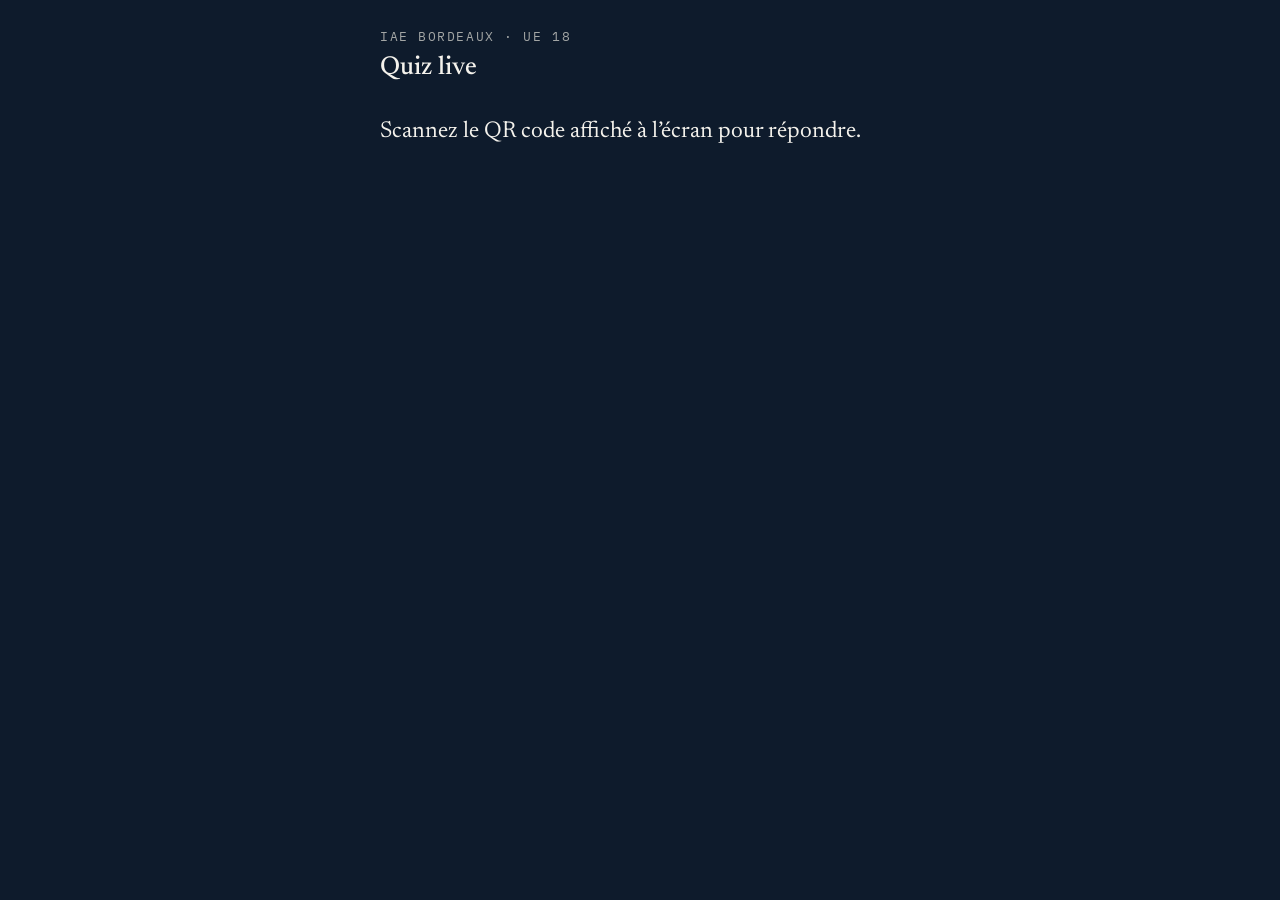
<file: index.html>
<!DOCTYPE html>
<html lang="fr"><head><meta charset="utf-8"><meta name="viewport" content="width=device-width, initial-scale=1"><meta name="robots" content="noindex"><title>Quiz live</title><link rel="preconnect" href="https://fonts.googleapis.com"><link rel="preconnect" href="https://fonts.gstatic.com" crossorigin><link rel="stylesheet" href="https://fonts.googleapis.com/css2?family=IBM+Plex+Mono:wght@400;500&family=Newsreader:ital,wght@0,400;0,500;1,400&display=swap"><link rel="stylesheet" href="app.css"></head>
<body><main class="wrap"><p class="kicker">IAE Bordeaux · UE 18</p><h1>Quiz live</h1><p class="q">Scannez le QR code affiché à l’écran pour répondre.</p></main></body></html>
</file>
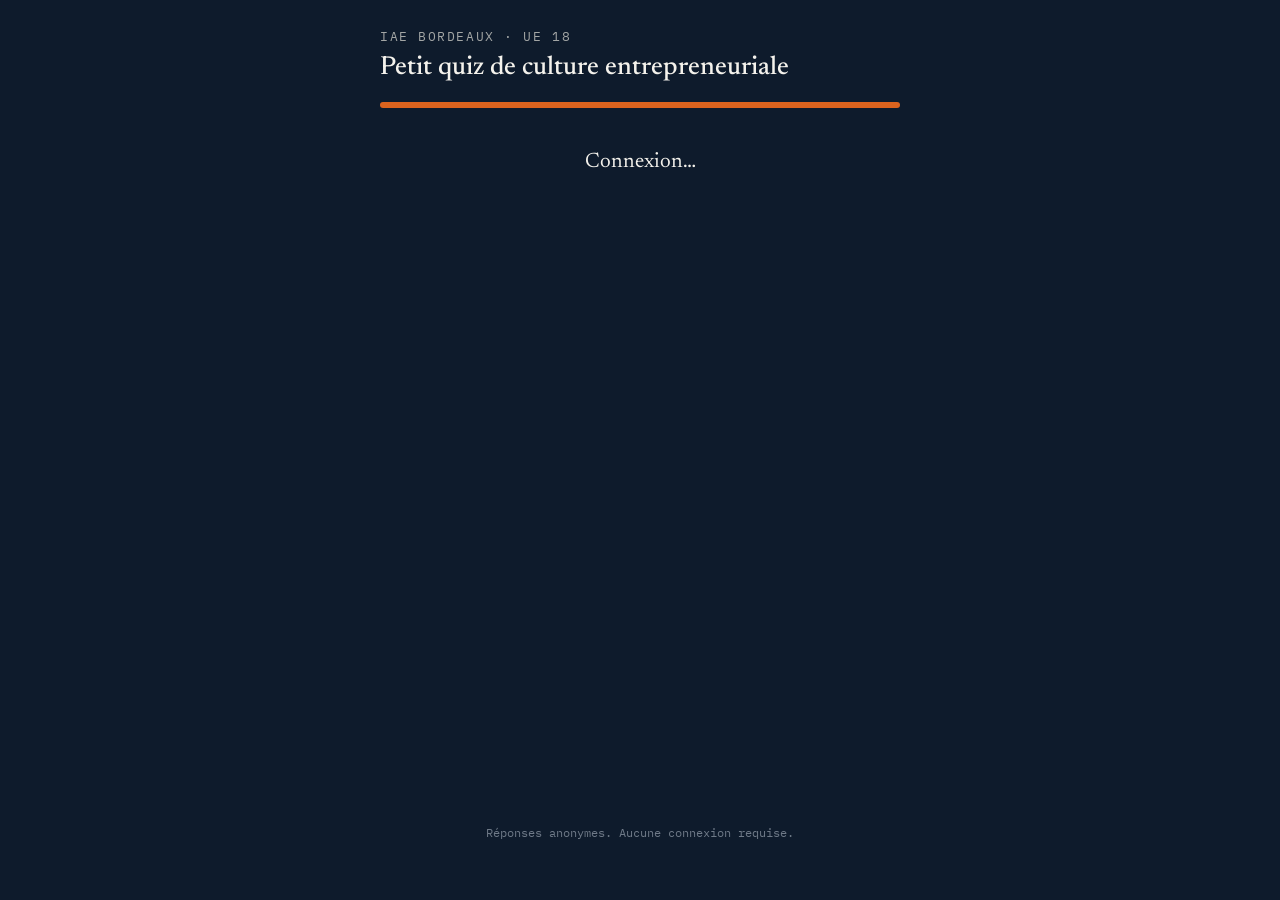
<file: a/index.html>
<!DOCTYPE html>
<html lang="fr">
<head>
<meta charset="utf-8">
<meta name="viewport" content="width=device-width, initial-scale=1, viewport-fit=cover">
<meta name="robots" content="noindex">
<meta name="theme-color" content="#0E1B2C">
<title>Petit quiz de culture entrepreneuriale</title>
<link rel="preconnect" href="https://fonts.googleapis.com"><link rel="preconnect" href="https://fonts.gstatic.com" crossorigin><link rel="stylesheet" href="https://fonts.googleapis.com/css2?family=IBM+Plex+Mono:wght@400;500&family=Newsreader:ital,wght@0,400;0,500;1,400&display=swap">
<link rel="stylesheet" href="../app.css?v=5">
</head>
<body>
<main id="app"></main>
<noscript><p style="padding:20px">Activez JavaScript pour répondre.</p></noscript>
<script src="../app.js?v=5"></script>
<script>Ancrage.participant(document.getElementById("app"), "quiz", "a");</script>
</body>
</html>
</file>
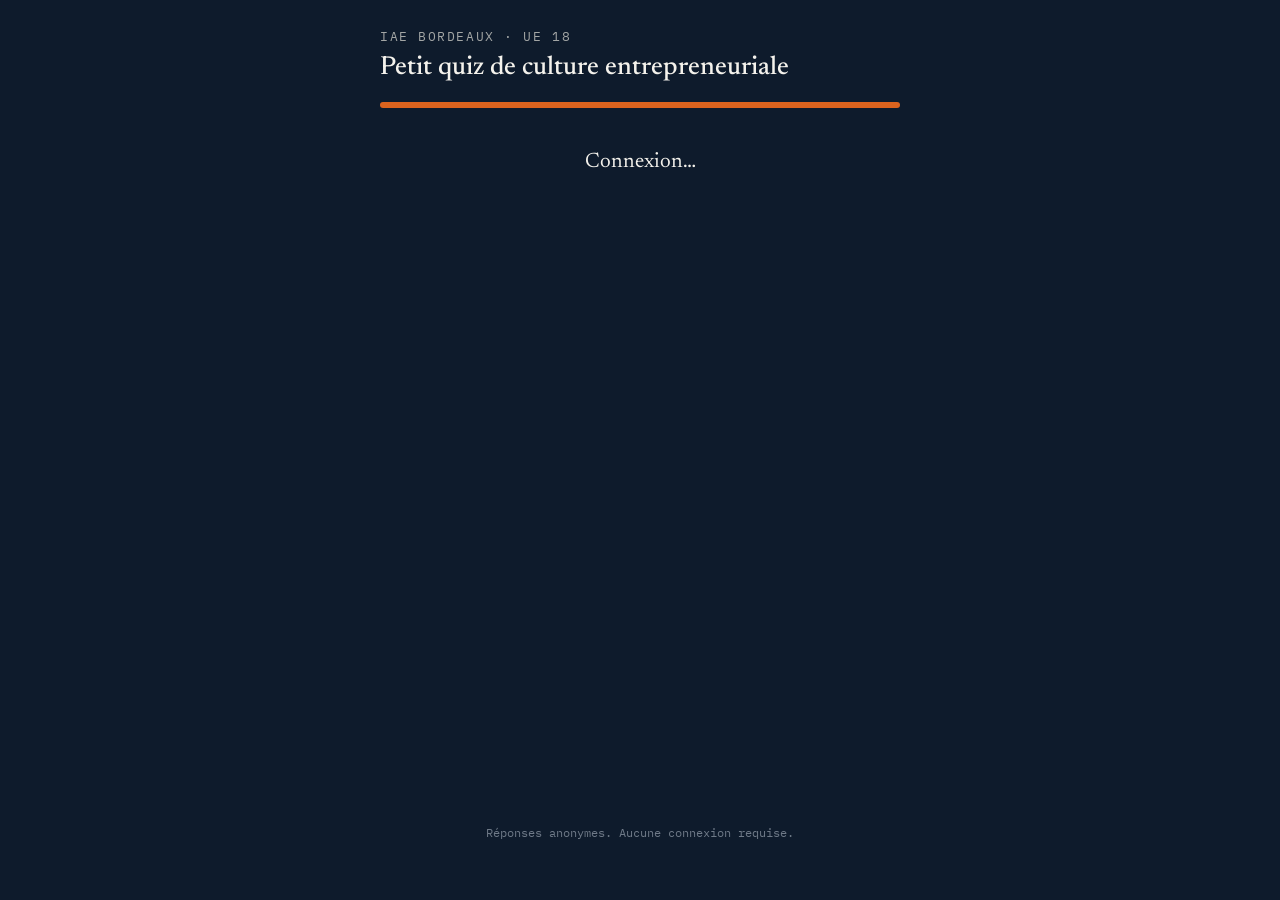
<file: b/index.html>
<!DOCTYPE html>
<html lang="fr">
<head>
<meta charset="utf-8">
<meta name="viewport" content="width=device-width, initial-scale=1, viewport-fit=cover">
<meta name="robots" content="noindex">
<meta name="theme-color" content="#0E1B2C">
<title>Petit quiz de culture entrepreneuriale</title>
<link rel="preconnect" href="https://fonts.googleapis.com"><link rel="preconnect" href="https://fonts.gstatic.com" crossorigin><link rel="stylesheet" href="https://fonts.googleapis.com/css2?family=IBM+Plex+Mono:wght@400;500&family=Newsreader:ital,wght@0,400;0,500;1,400&display=swap">
<link rel="stylesheet" href="../app.css?v=5">
</head>
<body>
<main id="app"></main>
<noscript><p style="padding:20px">Activez JavaScript pour répondre.</p></noscript>
<script src="../app.js?v=5"></script>
<script>Ancrage.participant(document.getElementById("app"), "quiz", "b");</script>
</body>
</html>
</file>
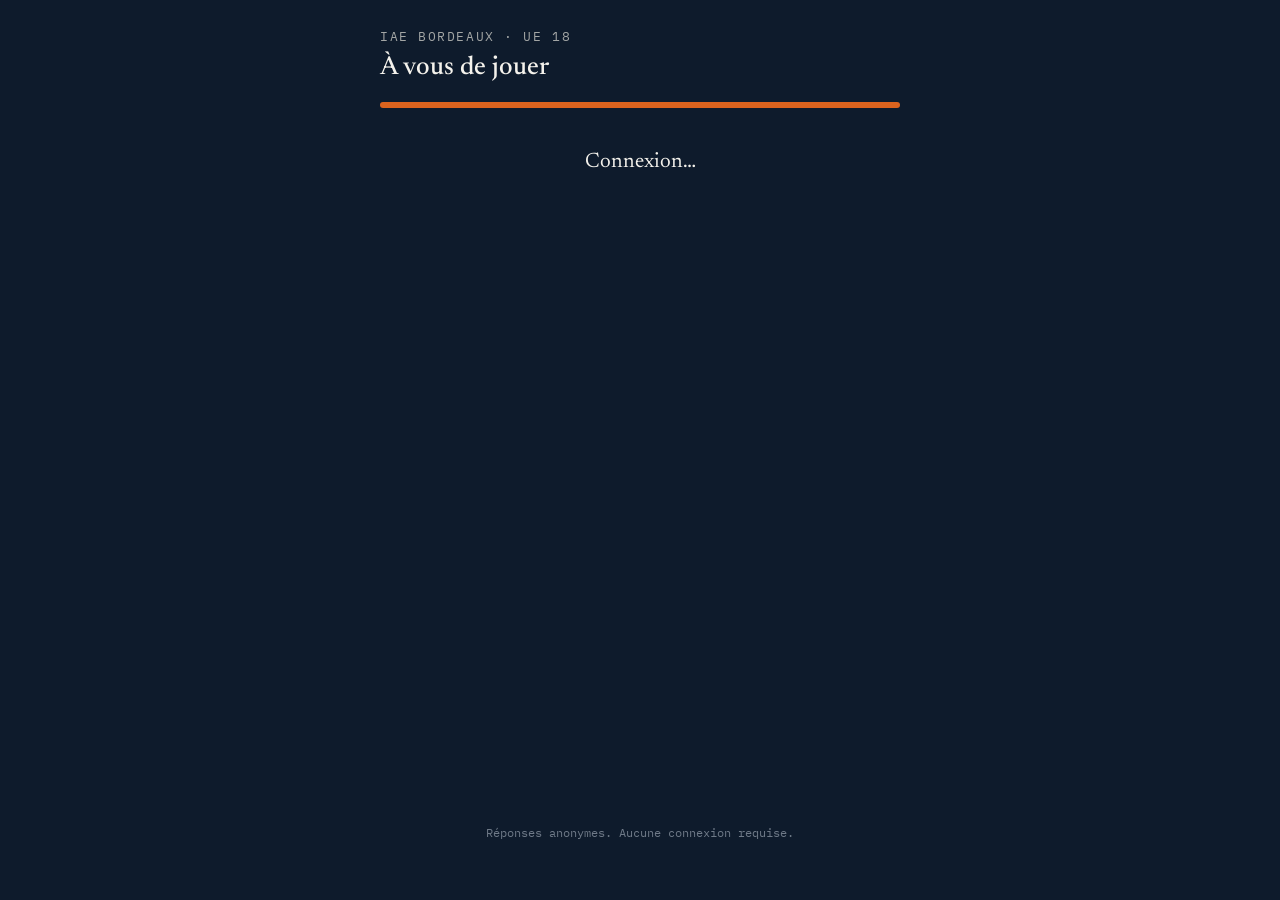
<file: j/index.html>
<!DOCTYPE html>
<html lang="fr">
<head>
<meta charset="utf-8">
<meta name="viewport" content="width=device-width, initial-scale=1, viewport-fit=cover">
<meta name="robots" content="noindex">
<meta name="theme-color" content="#0E1B2C">
<title>À vous de jouer</title>
<link rel="preconnect" href="https://fonts.googleapis.com"><link rel="preconnect" href="https://fonts.gstatic.com" crossorigin><link rel="stylesheet" href="https://fonts.googleapis.com/css2?family=IBM+Plex+Mono:wght@400;500&family=Newsreader:ital,wght@0,400;0,500;1,400&display=swap">
<link rel="stylesheet" href="../app.css?v=5">
</head>
<body>
<main id="app"></main>
<noscript><p style="padding:20px">Activez JavaScript pour répondre.</p></noscript>
<script src="../app.js?v=5"></script>
<script>Ancrage.participant(document.getElementById("app"), "jeu", "x");</script>
</body>
</html>
</file>
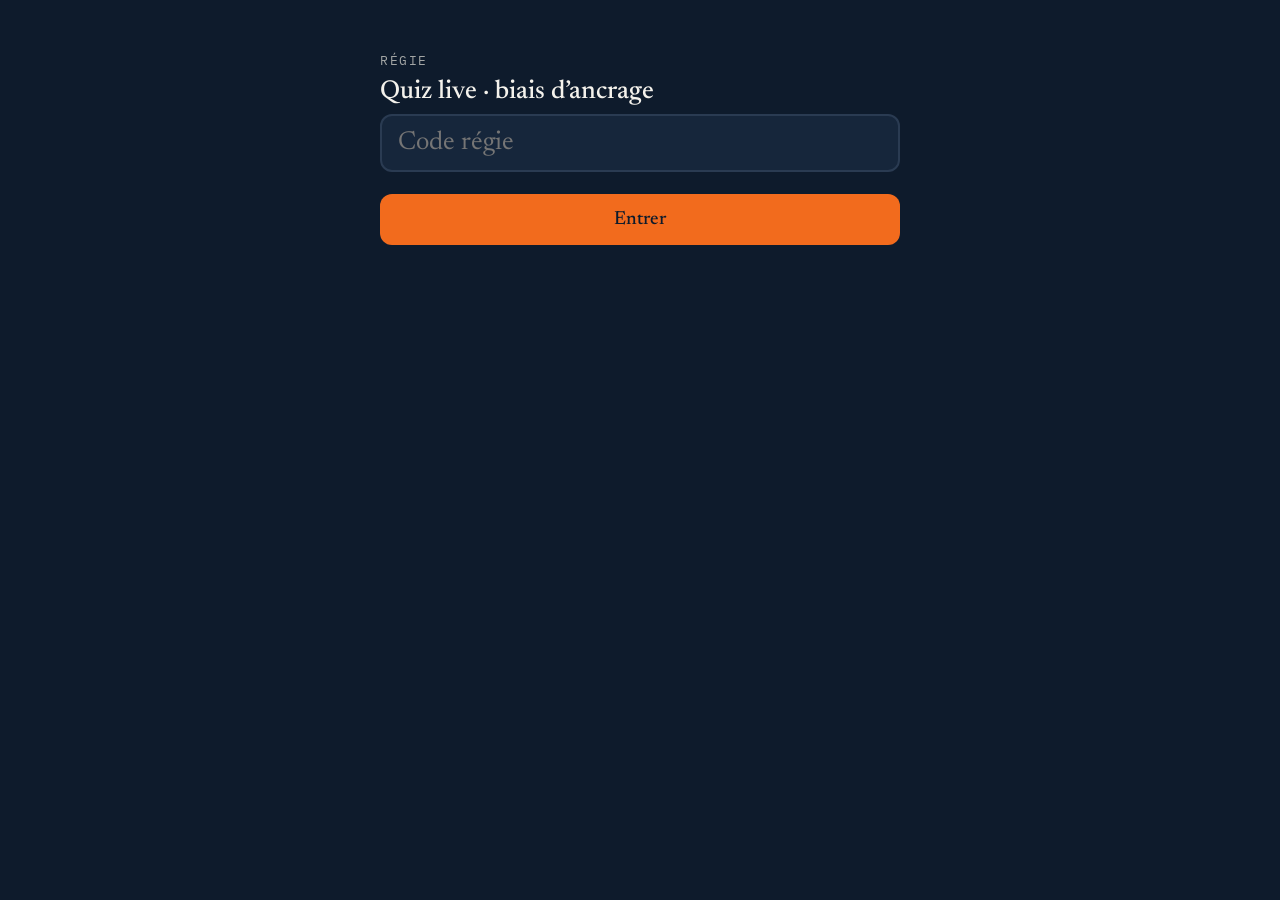
<file: regie/index.html>
<!DOCTYPE html>
<html lang="fr">
<head>
<meta charset="utf-8">
<meta name="viewport" content="width=device-width, initial-scale=1, viewport-fit=cover">
<meta name="robots" content="noindex">
<meta name="theme-color" content="#0E1B2C">
<title>Régie · quiz live</title>
<link rel="preconnect" href="https://fonts.googleapis.com"><link rel="preconnect" href="https://fonts.gstatic.com" crossorigin><link rel="stylesheet" href="https://fonts.googleapis.com/css2?family=IBM+Plex+Mono:wght@400;500&family=Newsreader:ital,wght@0,400;0,500;1,400&display=swap">
<link rel="stylesheet" href="../app.css?v=5">
</head>
<body>
<main id="app"></main>
<noscript><p style="padding:20px">Activez JavaScript pour répondre.</p></noscript>
<script src="../app.js?v=5"></script>
<script>Ancrage.regie(document.getElementById("app"));</script>
</body>
</html>
</file>
<file: app.css>
:root { --navy: #0E1B2C; --navy2: #16263B; --cream: #F4F2EC; --grey: #A3A6A5; --orange: #F26B1D; --line: #2A3B52; }
* { box-sizing: border-box; }
html, body { margin: 0; background: var(--navy); color: var(--cream); font-family: 'Newsreader', Georgia, serif; -webkit-text-size-adjust: 100%; }
.mono { font-family: 'IBM Plex Mono', 'Courier New', monospace; letter-spacing: .04em; }
.kicker { font-family: 'IBM Plex Mono', 'Courier New', monospace; font-size: 13px; letter-spacing: .12em; text-transform: uppercase; color: var(--grey); margin: 0 0 8px; }
.wrap { max-width: 560px; margin: 0 auto; padding: 28px 20px 48px; min-height: 100vh; display: flex; flex-direction: column; }
h1 { font-weight: 500; font-size: 26px; line-height: 1.2; margin: 0 0 6px; }
.q { font-size: 23px; line-height: 1.35; margin: 26px 0 20px; }
.prog { font-family: 'IBM Plex Mono', monospace; font-size: 13px; color: var(--grey); }
.choices { display: flex; flex-direction: column; gap: 12px; }
.choice { width: 100%; text-align: left; font: inherit; font-size: 19px; color: var(--cream); background: var(--navy2); border: 2px solid var(--line); border-radius: 12px; padding: 16px 18px; cursor: pointer; }
.choice[aria-pressed="true"] { border-color: var(--orange); background: #2A2320; }
.field { display: flex; align-items: center; gap: 12px; }
.units { flex-direction: row; margin-top: 12px; }
.units .choice { text-align: center; }
input.num, textarea { width: 100%; font: inherit; font-size: 26px; color: var(--cream); background: var(--navy2); border: 2px solid var(--line); border-radius: 12px; padding: 14px 16px; }
textarea { font-size: 19px; min-height: 120px; resize: vertical; }
input:focus, textarea:focus, .choice:focus-visible, .btn:focus-visible { outline: 3px solid var(--orange); outline-offset: 2px; }
.unit { font-family: 'IBM Plex Mono', monospace; font-size: 15px; color: var(--grey); white-space: nowrap; }
.btn { display: block; width: 100%; margin-top: 22px; font: inherit; font-size: 19px; font-weight: 500; color: var(--navy); background: var(--orange); border: 0; border-radius: 12px; padding: 16px; cursor: pointer; }
.btn[disabled] { opacity: .5; cursor: default; }
.btn.ghost { background: transparent; color: var(--cream); border: 2px solid var(--line); }
.err { color: #FF9B70; font-size: 15px; min-height: 20px; margin-top: 10px; font-family: 'IBM Plex Mono', monospace; }
.wait { margin-top: 40px; text-align: center; }
.wait p { font-size: 21px; line-height: 1.4; }
.dots { display: inline-flex; gap: 6px; margin-top: 10px; }
.dots i { width: 8px; height: 8px; border-radius: 4px; background: var(--orange); animation: bl 1.2s infinite ease-in-out; }
.dots i:nth-child(2) { animation-delay: .2s; } .dots i:nth-child(3) { animation-delay: .4s; }
@keyframes bl { 0%, 80%, 100% { opacity: .2; } 40% { opacity: 1; } }
.count { text-align: right; font-family: 'IBM Plex Mono', monospace; font-size: 13px; color: var(--grey); margin-top: 6px; }
.foot { margin-top: auto; padding-top: 30px; font-family: 'IBM Plex Mono', monospace; font-size: 12px; color: #6F7A88; text-align: center; }
.rope { height: 6px; border-radius: 3px; background: var(--orange); margin: 18px 0 0; opacity: .9; }
@media (prefers-reduced-motion: reduce) { .dots i { animation: none; opacity: .7; } }
/* regie */
.regie { max-width: 1180px; margin: 0 auto; padding: 24px; }
.regie h2 { font-weight: 500; font-size: 24px; margin: 30px 0 12px; }
.card { background: var(--navy2); border: 1px solid var(--line); border-radius: 12px; padding: 16px 18px; margin-bottom: 12px; }
.row { display: flex; gap: 14px; align-items: center; flex-wrap: wrap; }
.pill { font-family: 'IBM Plex Mono', monospace; font-size: 12px; padding: 4px 10px; border-radius: 999px; border: 1px solid var(--line); color: var(--grey); }
.pill.on { border-color: var(--orange); color: var(--orange); }
.sbtn { font: inherit; font-size: 15px; color: var(--cream); background: transparent; border: 1px solid var(--line); border-radius: 8px; padding: 7px 12px; cursor: pointer; text-decoration: none; }
.sbtn.main { background: var(--orange); color: var(--navy); border-color: var(--orange); }
.stat { font-family: 'IBM Plex Mono', monospace; font-size: 15px; color: var(--grey); }
.big { font-size: 34px; color: var(--cream); font-family: 'Newsreader', Georgia, serif; }
.grid2 { display: grid; grid-template-columns: 1fr 1fr; gap: 12px; }
.bar { height: 10px; background: var(--orange); border-radius: 5px; }
.small { font-size: 14px; color: var(--grey); }
/* ecran */
.ecran { padding: 60px 90px; min-height: 100vh; display: flex; flex-direction: column; gap: 30px; }
.ecran h1 { font-size: 54px; font-weight: 500; }
.cols { display: flex; gap: 60px; flex-wrap: wrap; }
.col { flex: 1; min-width: 320px; }
.huge { font-size: 120px; line-height: 1; color: var(--orange); }
.ewords { display: flex; flex-wrap: wrap; gap: 14px 28px; align-items: baseline; justify-content: center; padding: 20px 0; }
.ebar { display: flex; align-items: center; gap: 20px; margin: 16px 0; font-size: 32px; }
.ebar .bar { height: 30px; border-radius: 6px; }
</file>
